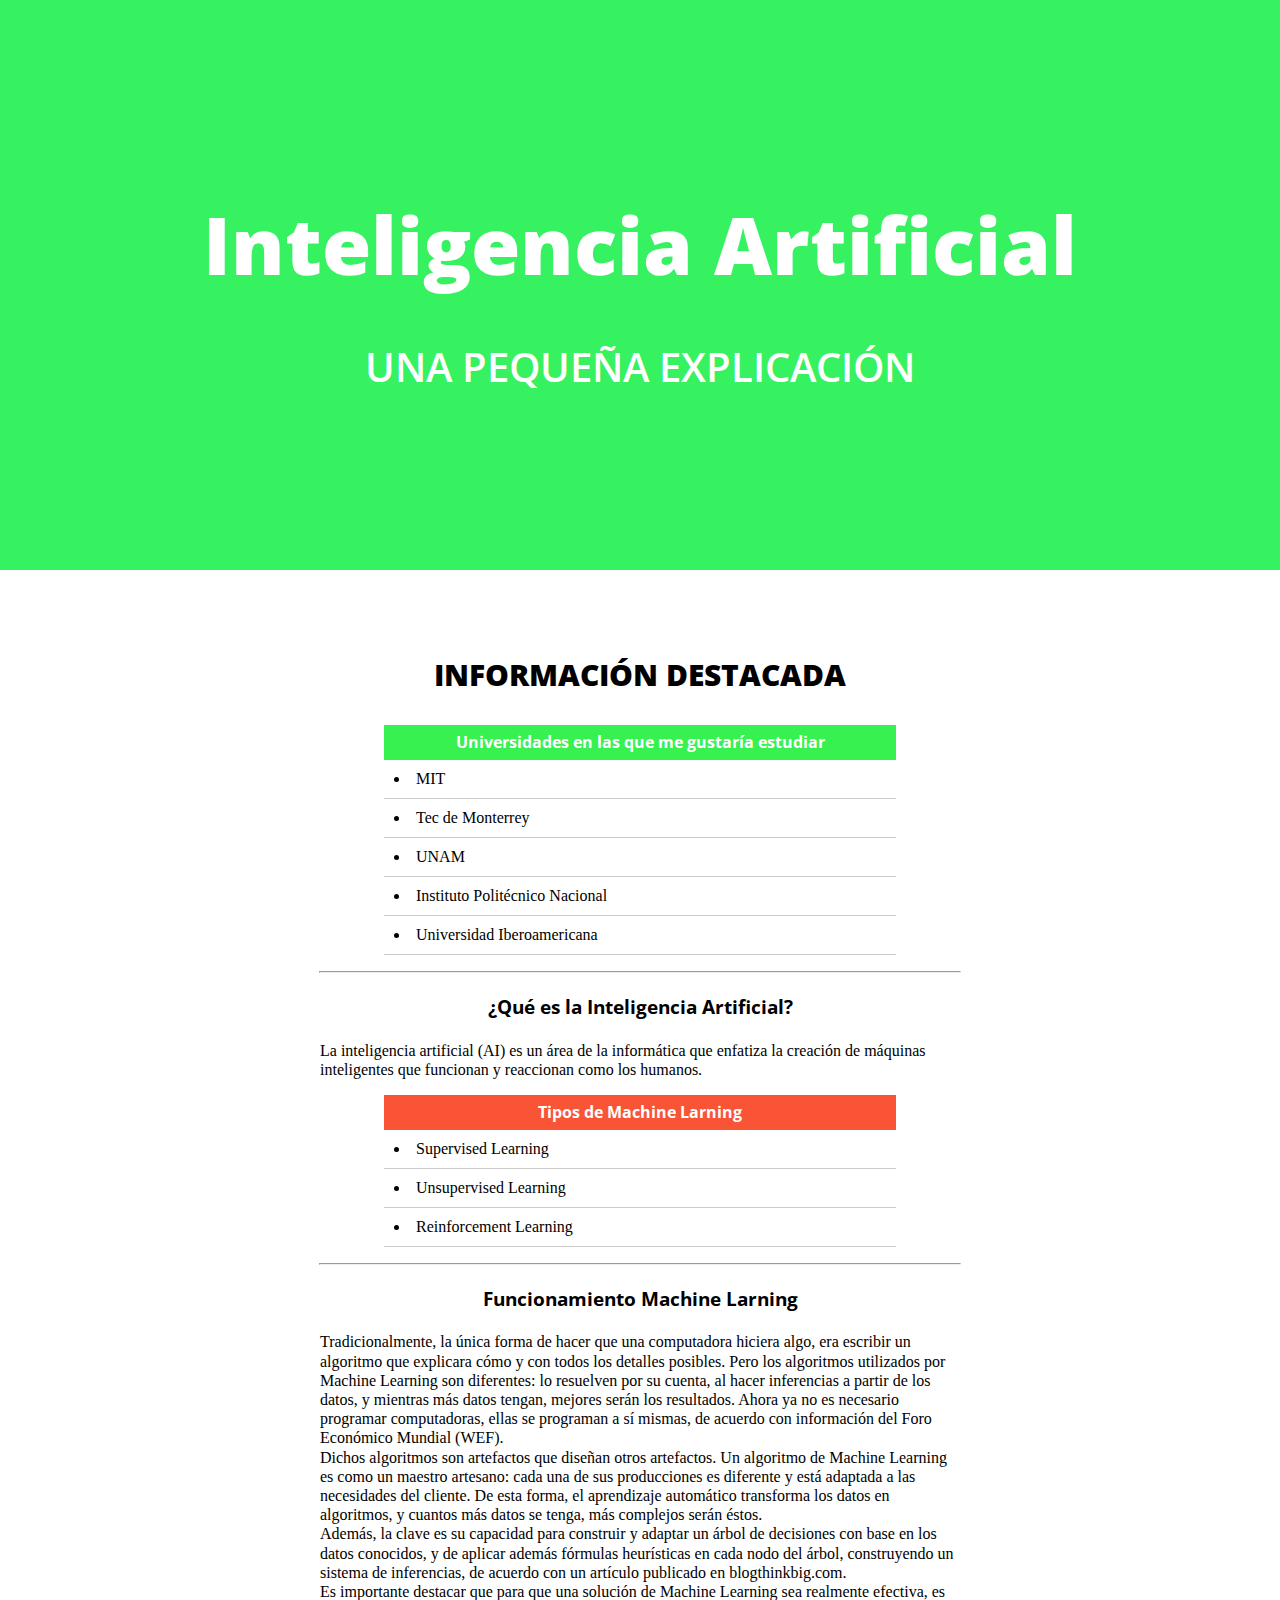
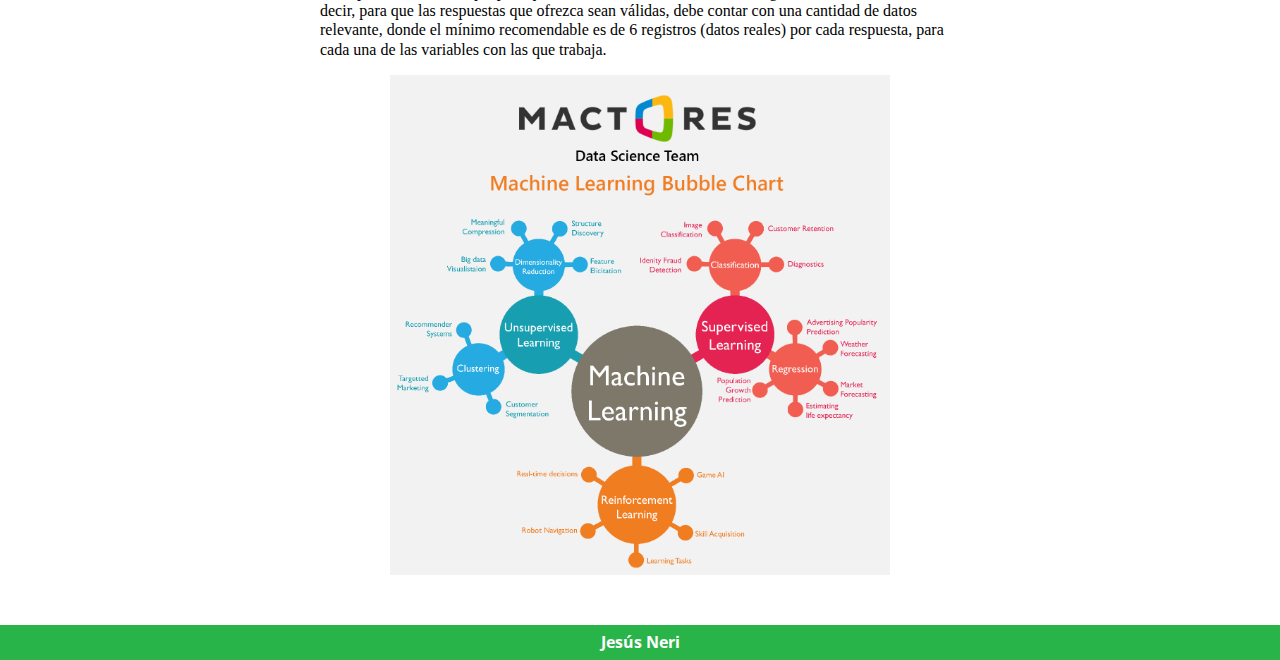
<file: RevisionPages/explicacion.html>
<!DOCTYPE html>
<html lang="es">

<head>
  <link type="text/css" href="../css/style.css" rel="stylesheet" />
  <link href='https://fonts.googleapis.com/css?family=Open+Sans' rel='stylesheet' type='text/css'>
  <title>Inteligencia artificial</title>
  <link rel="icon" type="image/png" sizes="16x16" href="../img/skynet.jpg">
</head>

<body class="Explicacion">

  <div class="container" id="home">
    <div class="row text-center">
      <div class="col-md-12">
        <h1 class="head-main"> <i class="fa fa-desktop fa-2x"></i>Inteligencia Artificial</h1>
        <h2 class="head-sub-main">Una pequeña explicación</h2>
      </div>
    </div>
  </div>
  </div>
  <section class="color-white " id="about">
    <div class="container">
      <div class="row text-center">
        <div class="col-md-8 col-md-offset-2 ">
          <h2 style="padding-top:50px;">Información destacada</h2>
          <p>
          </p>
          <ul>
            <h4 style="background-color:#36f150">Universidades en las que me gustaría estudiar</h4>
            <li>MIT</li>
            <li>Tec de Monterrey</li>
            <li>UNAM</li>
            <li>Instituto Politécnico Nacional</li>
            <li>Universidad Iberoamericana</li>
            <p>
          </ul>
          <p>
            <hr class='paragraph-small'>
            <h3>¿Qué es la Inteligencia Artificial?</h3>
          </p>
          <p class="paragraph-small">
            La inteligencia artificial (AI) es un área de la informática que enfatiza la creación de máquinas inteligentes que funcionan y reaccionan como los humanos.
          </p>
          <ul>
            <h4 style="background-color:#f95436">Tipos de Machine Larning</h4>
            <li>Supervised Learning</li>
            <li>Unsupervised Learning</li>
            <li>Reinforcement Learning</li>
            <p>
          </ul>
          <p>
            <hr class='paragraph-small'>
            <h3>Funcionamiento Machine Larning</h3>
            <p></p>
            <p class='paragraph-small' >Tradicionalmente, la única forma de hacer que una computadora hiciera algo, era escribir un algoritmo que explicara cómo y con todos los detalles posibles. Pero los algoritmos utilizados por Machine Learning son diferentes: lo resuelven por su cuenta, al hacer inferencias a partir de los datos, y mientras más datos tengan, mejores serán los resultados. Ahora ya no es necesario programar computadoras, ellas se programan a sí mismas, de acuerdo con información del Foro Económico Mundial (WEF).<br/>Dichos algoritmos son artefactos que diseñan otros artefactos. Un algoritmo de Machine Learning es como un maestro artesano: cada una de sus producciones es diferente y está adaptada a las necesidades del cliente. De esta forma, el aprendizaje automático transforma los datos en algoritmos, y cuantos más datos se tenga, más complejos serán éstos.<br/>

            Además, la clave es su capacidad para construir y adaptar un árbol de decisiones con base en los datos conocidos, y de aplicar además fórmulas heurísticas en cada nodo del árbol, construyendo un sistema de inferencias, de acuerdo con un artículo publicado en blogthinkbig.com. <br/>
            Es importante destacar que para que una solución de Machine Learning sea realmente efectiva, es decir, para que las respuestas que ofrezca sean válidas, debe contar con una cantidad de datos relevante, donde el mínimo recomendable es de 6 registros (datos reales) por cada respuesta, para cada una de las variables con las que trabaja.
            <p></p>
            <div align="center">
              <img src='../img/machine.png' width="500">
            </div>
            </p>
        </div>
      </div>
    </div>
  </section>
  </div>
  <h4 align="right">Jesús Neri</h4>
</body>

</html>
</file>
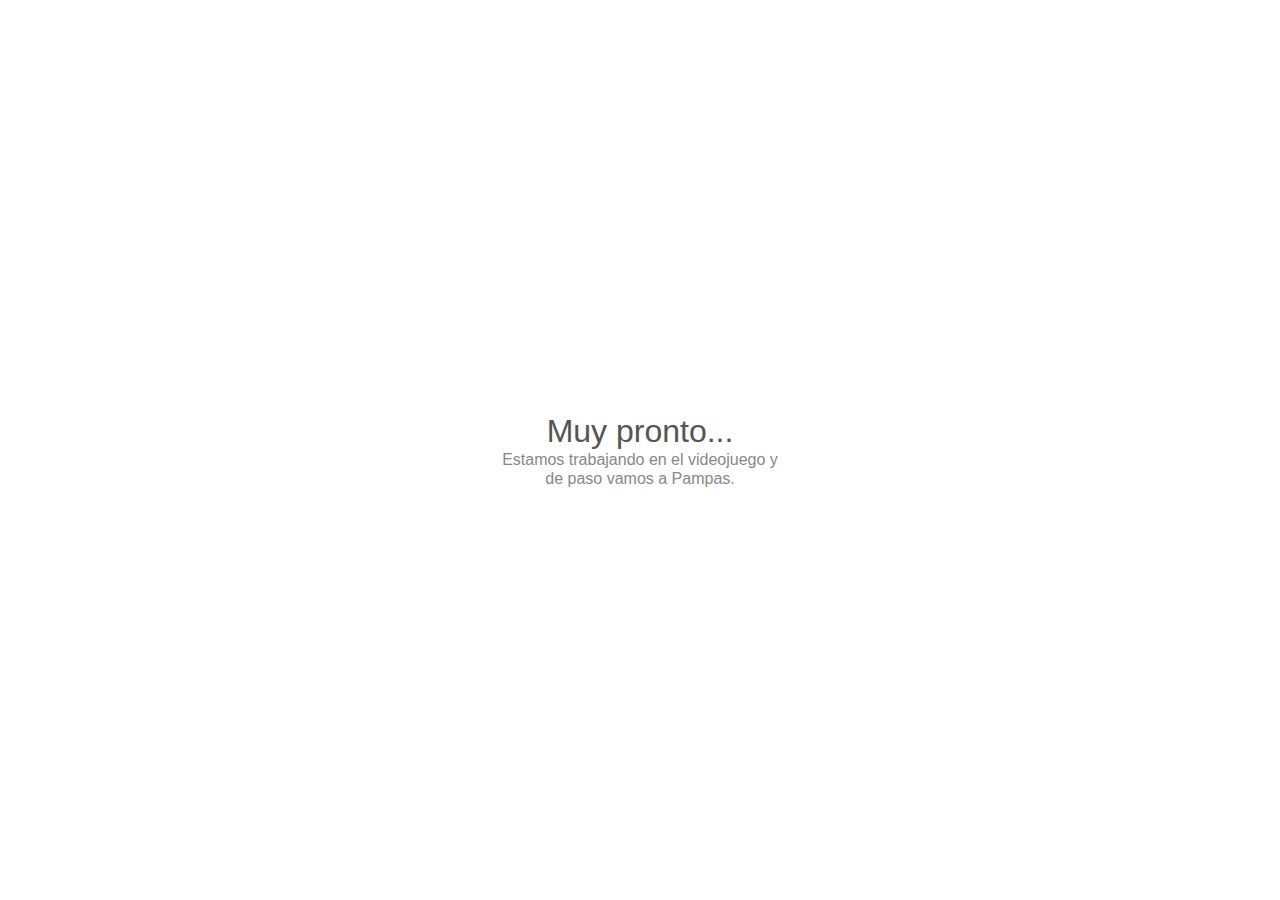
<file: RevisionPages/prox.html>
<!doctype html>
<html lang="en">
<head>
    <meta charset="utf-8">
    <title>Trabajando</title>
    <meta name="viewport" content="width=device-width, initial-scale=1">
    <style>

        * {
            line-height: 1.2;
            margin: 0;
        }

        html {
            color: #888;
            display: table;
            font-family: sans-serif;
            height: 100%;
            text-align: center;
            width: 100%;
        }

        body {
            display: table-cell;
            vertical-align: middle;
            margin: 2em auto;
        }

        h1 {
            color: #555;
            font-size: 2em;
            font-weight: 400;
        }

        p {
            margin: 0 auto;
            width: 280px;
        }

        @media only screen and (max-width: 280px) {

            body, p {
                width: 95%;
            }

            h1 {
                font-size: 1.5em;
                margin: 0 0 0.3em;
            }

        }

    </style>
</head>
<body>
    <h1>Muy pronto...</h1>
    <p>Estamos trabajando en el videojuego y de paso vamos a Pampas.
</body>
</html>
<!-- IE needs 512+ bytes: http://blogs.msdn.com/b/ieinternals/archive/2010/08/19/http-error-pages-in-internet-explorer.aspx -->
</file>
<file: css/style.css>
#first {
    width: 50%;
    float: left;

}
#second {
    width: 50%;
    float: left;

}
#container {
    margin: auto;
}


.Explicacion {
  background-color: #36f160;
}

.text-center {
  margin: 0 auto;
  text-align: center;
}

.text-left {
  text-align: left;
}


body {
  margin: 0;
  padding: 0;
}

.background {
  position: absolute;
  display: block;
  top: 0;
  left: 0;
  z-index: 0;
}

div {
  box-sizing: border-box;
}

h1 {
  line-height: 80px;
  font-weight: 900;
  font-size: 60px;
  padding: 0px 20px 5px 20px;
  font-family: 'Open Sans', sans-serif;
}

h2 {
  line-height: 40px;
  font-weight: 900;
  font-size: 30px;
  padding: 0px 20px 5px 20px;
  text-transform: uppercase;
  font-family: 'Open Sans', sans-serif;
}

h3 {
  line-height: 30px;
  padding-bottom: 0px;
  font-family: 'Open Sans', sans-serif;
}

h4 {
  line-height: 5px;
  padding: 15px 32px;
  font-family: 'Open Sans', sans-serif;
  text-align: center;
  color: white;
  background: rgba(0, 0, 0, 0.25);
  margin: auto;
}

h6 {
  line-height: 20px;
  padding-bottom: 1px;
  font-family: 'Open Sans', sans-serif;
}

p {
  font-weight: 300;
  line-height: 30px;
}

section {
  padding-top: 10px;
  padding-bottom: 30px;
}

.color-white {
  background-color: #fff;
}

.spacing-small {
  line-height: 120%;
  width: 70%;
  margin: 0 auto;
}

.paragraph-small {
  line-height: 120%;
  width: 50%;
  margin: 0 auto;
  text-align: left;
}

.color-light {
  background-color: #E9E9E9;
}

.head-main {
  font-size: 80px;
  font-weight: 900;
  color: #fff;
  padding: 150px 20px 10px 20px;
}

.head-sub-main {
  font-size: 40px;
  font-weight: 600;
  color: #fff;
  padding: 0px 20px 150px 20px;
}

.button {
  background-color: rgba(0, 0, 0, 0);
  border: none;
  color: white;
  padding: 15px 32px;
  text-align: center;
  text-decoration: none;
  display: inline-block;
  font-size: 16px;
  margin: auto;
}

ul {
  border-radius: 10px;
  list-style-position: inside;
  text-align: left;
  padding-left: 30%;
  padding-right: 30%;
}

/* Only add border to bottom of <li> */

li {
  padding: 10px;
  border-bottom: 1px solid #ccc;
}

/* Get rid of the last <li>'s bottom border to stop overlap with <ul>'s border */

/* :last-child works in IE7+ */

li:last-child {
  border-bottom: none;
}

/* Get the number and float it right */

span {
  float: right;
}

​
}

.fixed {
  position: fixed;
  top: 0;
  min-height: 50px;
  z-index: 99;
}

.navigation {
  background: rgba(0, 0, 0, 0.25);
  text-align: center;
  margin: auto;
}

.container {
  background: rgba(255, 255, 255, 0;
  height: 500px;
  margin: 0 auto;
  position: relative;
  top: 220px;
  width: 40%;
  overflow: scroll;
}


* ---- reset ---- */ body {
  margin: 0;
  font: normal 75% Arial, Helvetica, sans-serif;
}

canvas {
  display: block;
  vertical-align: bottom;
}

/* ---- particles.js container ---- */

/* ---- stats.js ---- */

.count-particles {
  background: #000022;
  position: absolute;
  top: 48px;
  left: 0;Tradicionalmente, la única forma de hacer que una computadora hiciera algo, era escribir un algoritmo que explicara cómo y con todos los detalles posibles. Pero los algoritmos utilizados por Machine Learning son diferentes: lo resuelven por su cuenta, al hacer inferencias a partir de los datos, y mientras más datos tengan, mejores serán los resultados. Ahora ya no es necesario programar computadoras, ellas se programan a sí mismas, de acuerdo con información del Foro Económico Mundial (WEF).
Dichos algoritmos son artefactos que diseñan otros artefactos. Un algoritmo de Machine Learning es como un maestro artesano: cada una de sus producciones es diferente y está adaptada a las necesidades del cliente. De esta forma, el aprendizaje automático transforma los datos en algoritmos, y cuantos más datos se tenga, más complejos serán éstos.
Además, la clave es su capacidad para construir y adaptar un árbol de decisiones con base en los datos conocidos, y de aplicar además fórmulas heurísticas en cada nodo del árbol, construyendo
  width: 80px;
  color: #13E8E9;
  font-size: .8em;
  text-align: left;
  text-indent: 4px;
  line-height: 14px;
  padding-bottom: 2px;
  font-family: Helvetica, Arial, sans-serif;
  font-weight: bold;
}

.js-count-particles {
  font-size: 1.1em;
}

#stats, .count-particles {
  -webkit-user-select: none;
}

#stats {img {
    display: block;
    margin-left: auto;
    margin-right: auto;
    width: 40%;
}
  border-radius: 3px 3px 0 0;
  overflow: hidden;
}

.count-particles {
  border-radius: 0 0 3px 3px;
}
</file>
